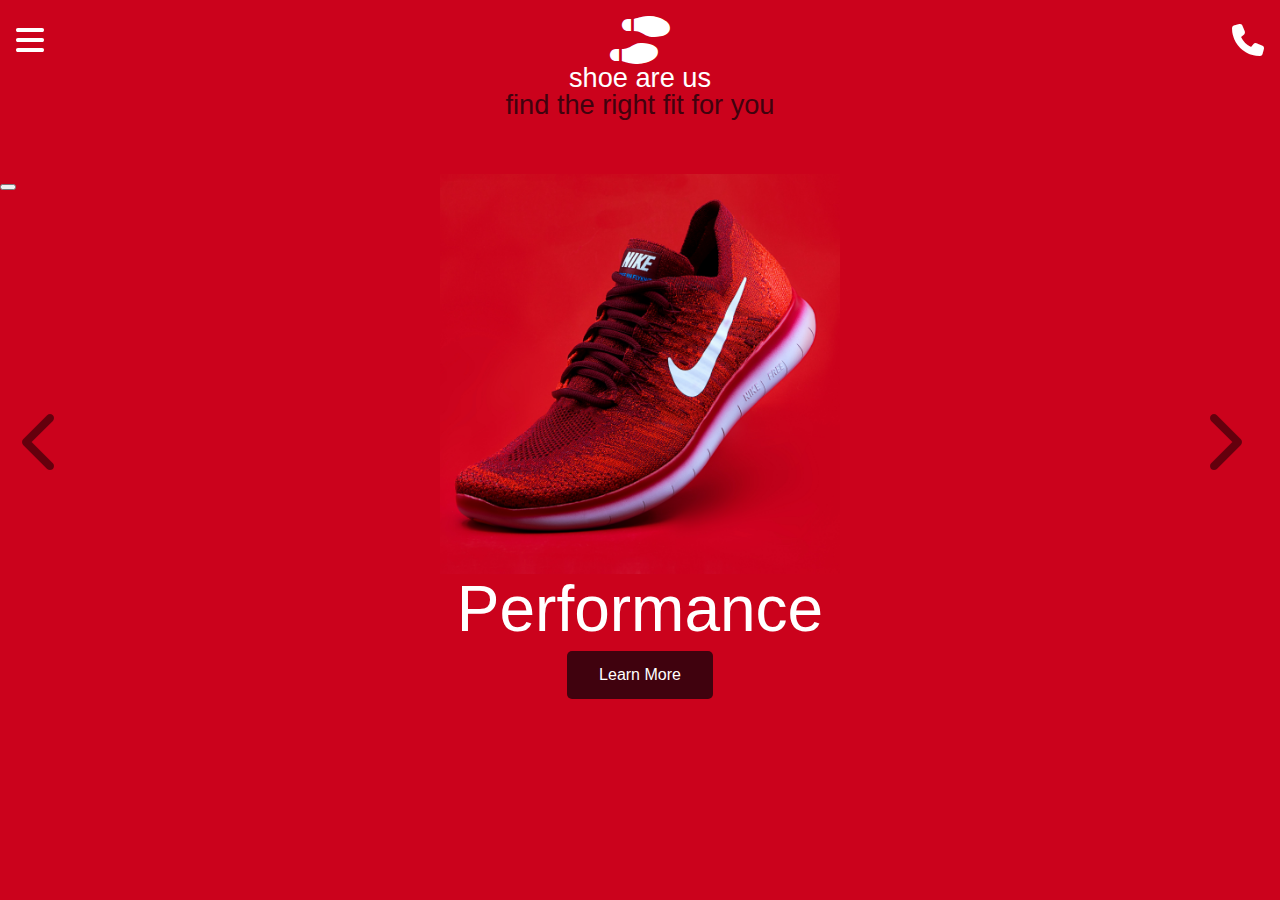
<file: ShoeWear/index.html>
<!DOCTYPE html>
<html>
    <head>
        <link rel="stylesheet" href="css/reset.css">
        <link rel="stylesheet" href="css/all.css">
        <link rel="stylesheet" href="css/style.css"/>
        <!-- <link rel="stylesheet" href="css/bootstrap.min.css"/> -->
        <meta charset="utf-8"/>
        <title>footware  Store</title>
    </head>
    <body>
      <a class="bars" href="#"><i class="fas fa-bars"></i></a>
      
      <a href="#" class="fas fa-phone phone"></a>

      <div class="logo">
        <i class="fas fa-shoe-prints"></i>
        <h2>shoe are us</h2>
        <p>find the right fit for you</p>
      </div>
<div class="carousel-container">
  <div class="carousel" id="carousel">
        <div class="slide" data-bg="cb021c">
          <img src="./pictures/shoe-1.jpg" alt="">
          <h1>Performance</h1>
          <a href="#">Learn More</a>
        </div>
        <div class="slide" data-bg="e0e1e3">
          <img src="./pictures/shoe-2.jpg" alt="">
          <h1>Design</h1>
          <a href="#">Learn More </a>
        </div>
        <div class="slide"  data-bg="f6f7f9">
          <img src="./pictures/shoe-3.jpg" alt="">
          <h1>Comodity</h1>
          <a href="#">Learn More </a>
        </div>
        <div class="slide"  data-bg="3f4346">
          <img src="./pictures/shoe-4.jpg" alt="">
          <h1>Lightness</h1>
          <a href="#">Learn More </a>
        </div>
        <div class="progress">
        </div>
        
</div>
<button id="left" class="leftArrow"><i class="fas fa-chevron-left"></i></button>
<button id="right" class="rightArrow"><i class="fas fa-chevron-right"></i></button>
<button></button>
</div>
      <script src="js/script.js"></script>
    </body>
</html>
</file>
<file: ShoeWear/css/style.css>
body {
  font-family: "Roboto" , sans-serif;
  background-color: #cb021c ;  
  color: #fff;
  transition: background-color 0.3s ease-in-out;
}
a{
  text-decoration: none;
  color: white ;
}

.bars , .phone{
  position: fixed;
  top: 1.5rem;
  font-size: 2rem;
}

.bars {
  left: 1rem;
}

.phone{
right: 1rem;
}
.logo{
  margin: 1rem 0;
  font-size : 1.7rem;
  text-align: center;
}
.logo i{
  font-size: 3rem;
}
.logo p{
color: #40020e;
}
.carousel-container{
  position: relative;
  width: 100vw;
  height: 75vh;
  overflow: hidden;
  margin-top: 3.5rem;

}
.carousel{
  position: absolute;
  left: 0;
  top: 0;
  display: flex;
  transform: translateX(0);
  transition: transform 0.3s ease-in-out;

}
.slide{
  width: 100vw;
  height:100px !important;
  /* position: absolute; */
  text-align: center;
}

.slide img{
  /* object-fit: cover;
  Here is where the object-fit property comes in. The object-fit property can take one of the following values:

fill - This is default. The image is resized to fill the given dimension. If necessary, the image will be stretched or squished to fit
contain - The image keeps its aspect ratio, but is resized to fit within the given dimension
cover - The image keeps its aspect ratio and fills the given dimension. The image will be clipped to fit
none - The image is not resized
scale-down - the image is scaled down to the smallest version of none or contain */
  object-fit: cover;
  width: 400px;
  height: 400px;
}
.slide h1{
font-size: 4rem;
}
.slide a{
  border-radius: 5px;
  background-color: #40020e;
  padding: 1rem 2rem;
  display: block;
  width: fit-content;
  margin: 10px auto;
}
.leftArrow , .rightArrow{
  background-color: transparent;
  color: black;
  border: 0;
  position: absolute;
  top: 40%;
  font-size: 4rem;
  opacity: 0.5;
  cursor: pointer;
  transform: translateY(-50%);
}
.leftArrow{
  left: 1rem;

}
.rightArrow{
  right:2rem;
}
</file>
